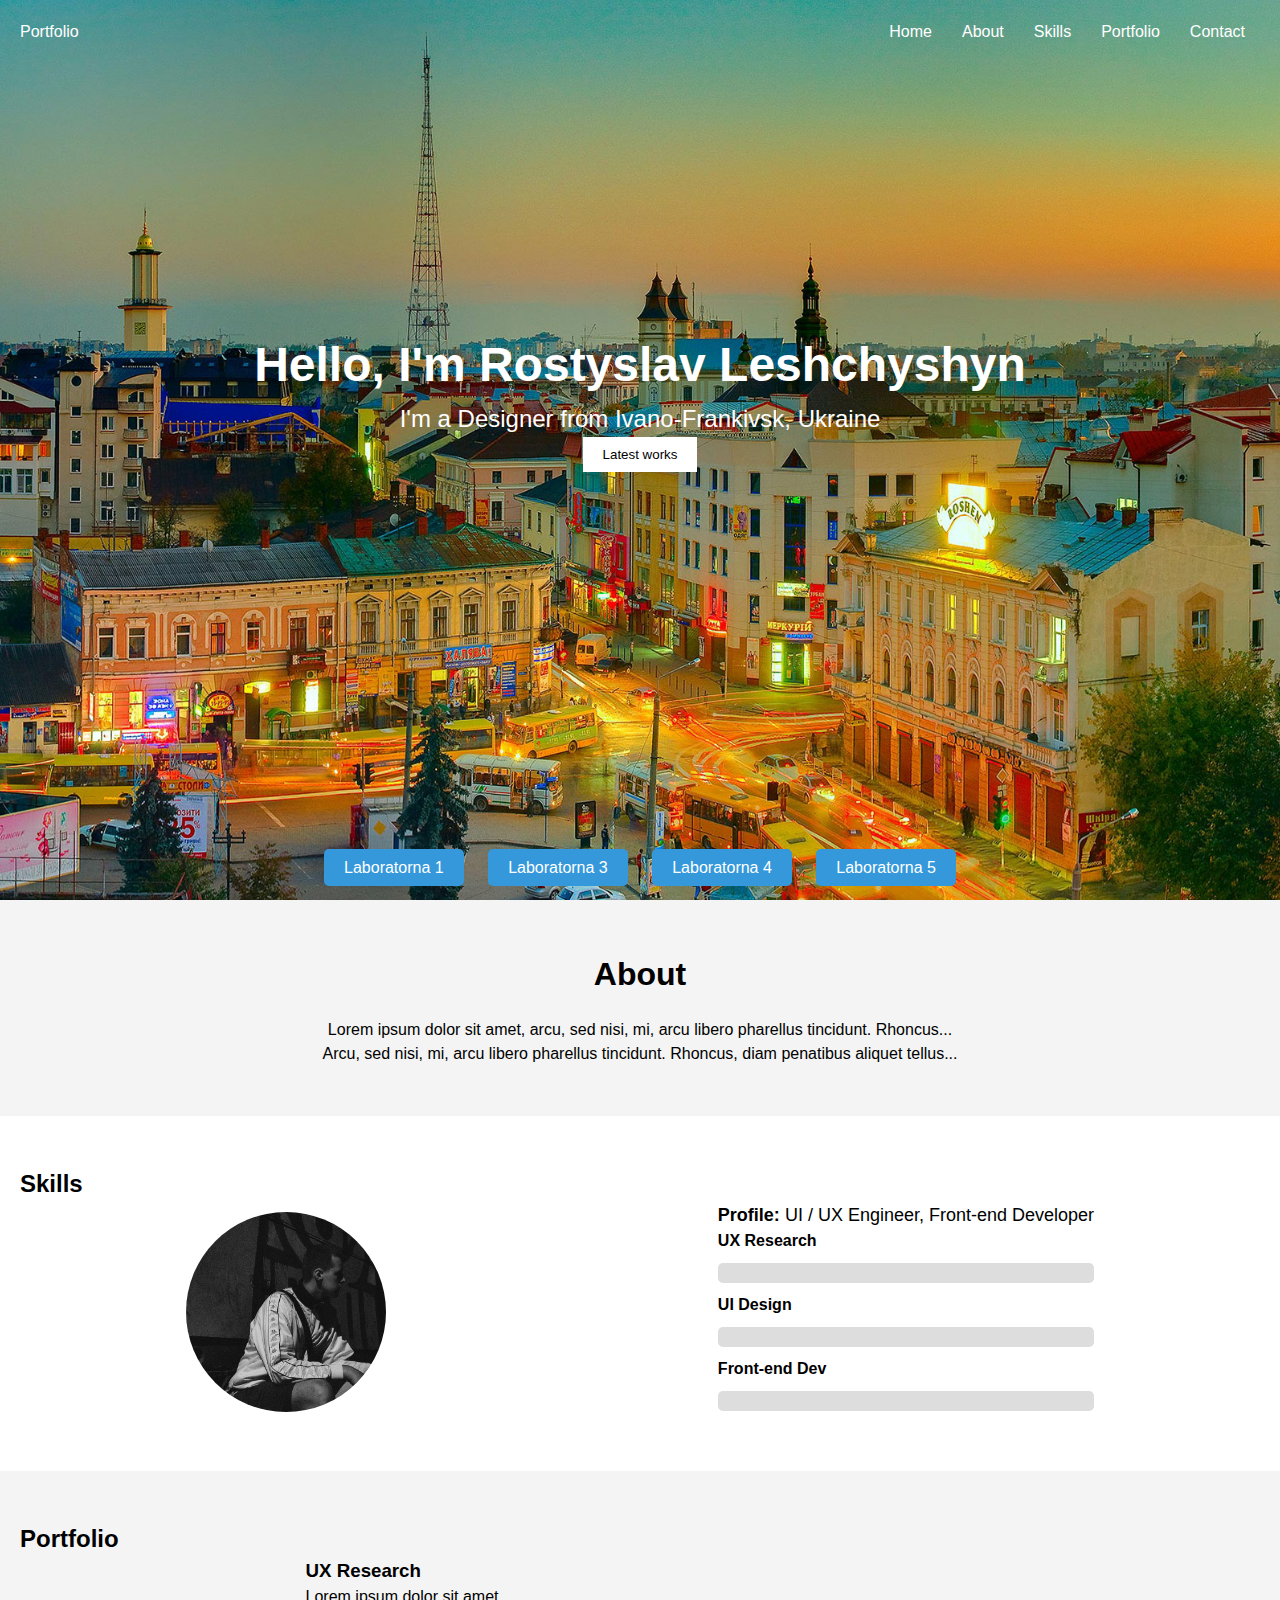
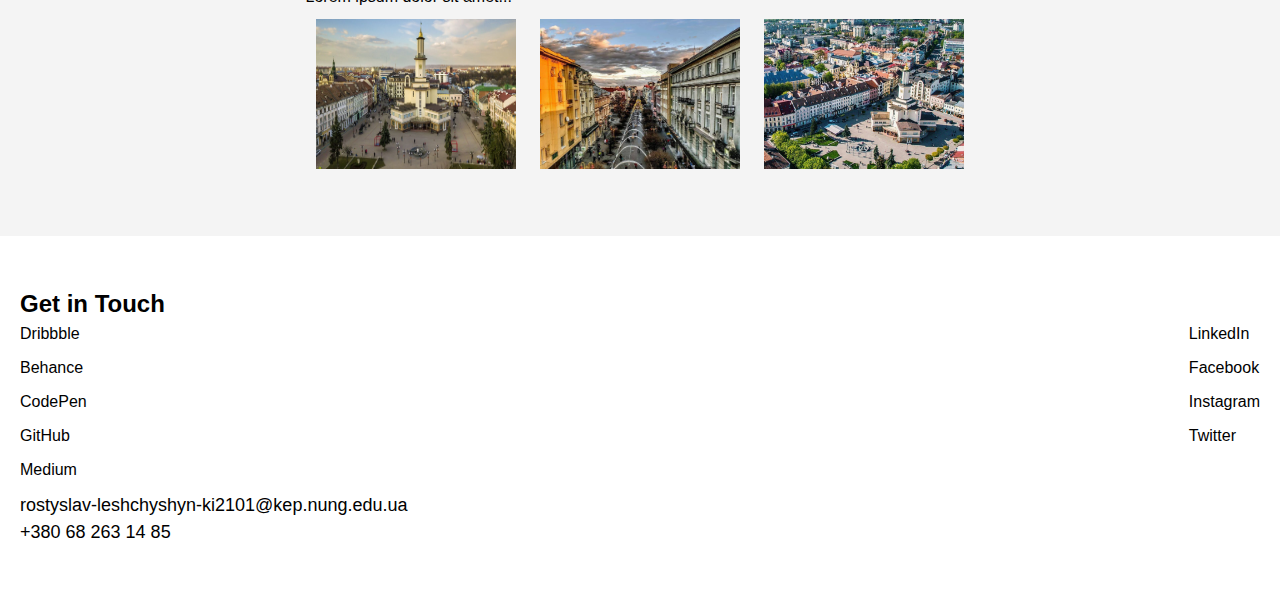
<file: index.html>
<!DOCTYPE html>
<html lang="en">
<head>
  <meta charset="UTF-8">
  <meta name="viewport" content="width=device-width, initial-scale=1.0">
  <title>Portfolio</title>
  <link rel="stylesheet" href="styles.css">
</head>
<body>

  <!-- Header Section -->
  <header class="header">
    <nav class="nav">
      <div class="logo">Portfolio</div>
      <ul class="nav-links">
        <li><a href="#">Home</a></li>
        <li><a href="#">About</a></li>
        <li><a href="#">Skills</a></li>
        <li><a href="#">Portfolio</a></li>
        <li><a href="#">Contact</a></li>
      </ul>
    </nav>
    
    <div class="header-content">
      <h1>Hello, I'm Rostyslav Leshchyshyn</h1>
      <p>I'm a Designer from Ivano-Frankivsk, Ukraine</p>
      <button>Latest works</button>
    </div>

    <!-- Button Links Section -->
    <div class="button-container">
      <a href="index1.html" class="btn">Laboratorna 1</a>
      <a href="index3.html" class="btn">Laboratorna 3</a>
      <a href="index4.html" class="btn">Laboratorna 4</a>
      <a href="index5.html" class="btn">Laboratorna 5</a>
    </div>
  </header>

  <!-- About Section -->
  <section class="about">
    <h2>About</h2>
    <p>Lorem ipsum dolor sit amet, arcu, sed nisi, mi, arcu libero pharellus tincidunt. Rhoncus...</p>
    <p>Arcu, sed nisi, mi, arcu libero pharellus tincidunt. Rhoncus, diam penatibus aliquet tellus...</p>
  </section>

  <!-- Skills Section -->
  <section class="skills">
    <h2>Skills</h2>
    <div class="skills-content">
      <img src="profile.jpg" alt="Profile Image" class="profile-img">
      
      <div class="skills-details">
        <p><strong>Profile:</strong> UI / UX Engineer, Front-end Developer</p>
        
        <!-- Skills Progress Bars -->
        <div class="skill">
          <div><strong>UX Research</strong></div>
          <div class="progress-bar"><div class="progress" style="width: 90%;"></div></div>
        </div>
        
        <div class="skill">
          <div><strong>UI Design</strong></div>
          <div class="progress-bar"><div class="progress" style="width: 80%;"></div></div>
        </div>
        
        <div class="skill">
          <div><strong>Front-end Dev</strong></div>
          <div class="progress-bar"><div class="progress" style="width: 70%;"></div></div>
        </div>
      </div>
    </div>
  </section>

  <!-- Portfolio Section -->
  <section class="portfolio">
    <h2>Portfolio</h2>
    <div class="portfolio-content">
      <div class="project">
        <h3>UX Research</h3>
        <p>Lorem ipsum dolor sit amet...</p>
        <div class="project-images">
          <img src="photo1.jpg" alt="Project Image 1">
          <img src="photo2.jpg" alt="Project Image 2">
          <img src="photo3.jpg" alt="Project Image 3">
        </div>
      </div>
    </div>
  </section>

  <!-- Contact Section -->
  <footer class="contact">
    <h2>Get in Touch</h2>
    <div class="contact-info">
      <ul>
        <li>Dribbble</li>
        <li>Behance</li>
        <li>CodePen</li>
        <li>GitHub</li>
        <li>Medium</li>
      </ul>
      <ul>
        <li>LinkedIn</li>
        <li>Facebook</li>
        <li>Instagram</li>
        <li>Twitter</li>
      </ul>
    </div>

    <!-- Contact Details -->
    <div class="contact-email">
      <p>rostyslav-leshchyshyn-ki2101@kep.nung.edu.ua</p>
      <p>+380 68 263 14 85</p>
    </div>
  </footer>

</body>
</html>
</file>
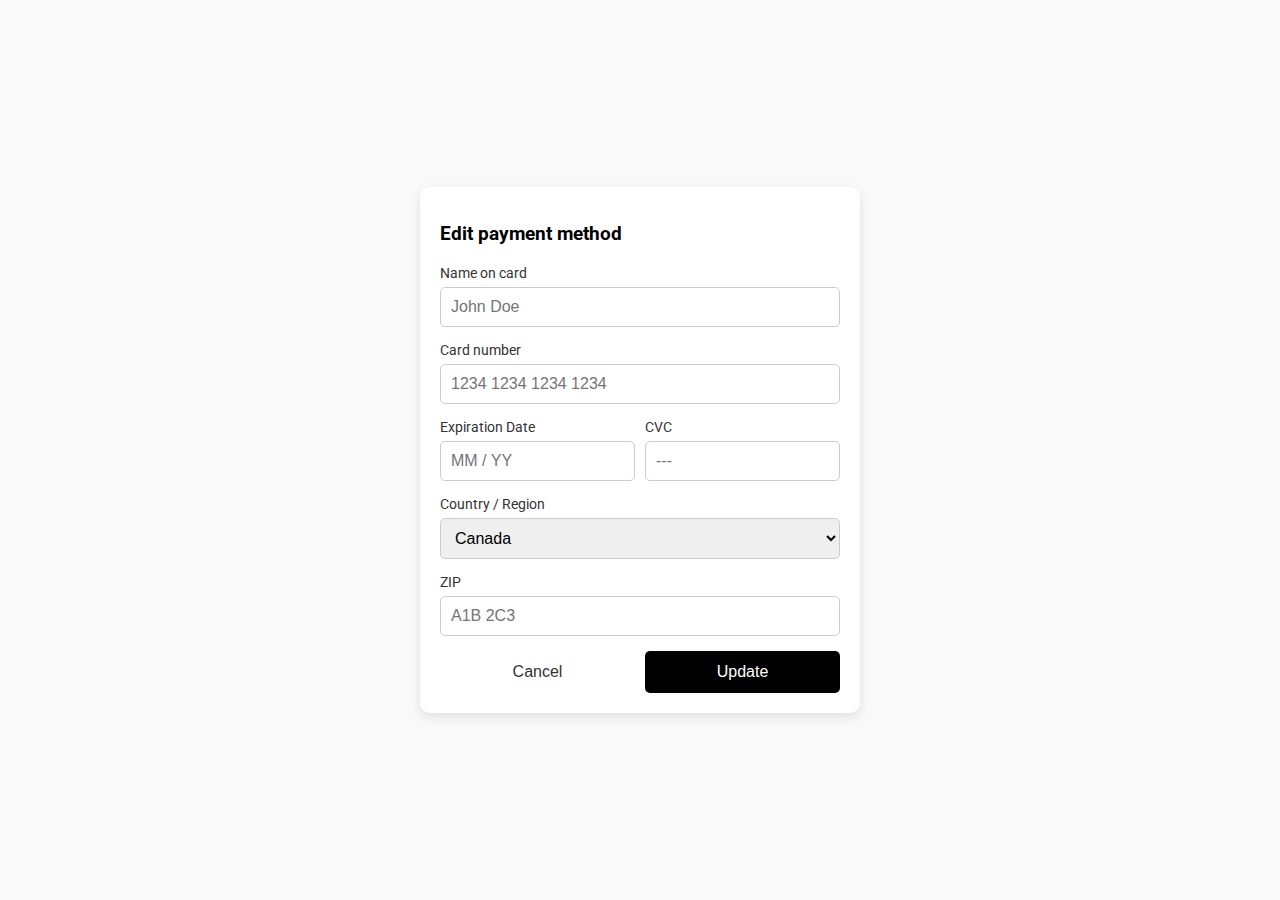
<file: index1.html>
<!DOCTYPE html>
<html lang="en">
<head>
    <meta charset="UTF-8">
    <meta name="viewport" content="width=device-width, initial-scale=1.0">
    <title>Edit Payment Method</title>
    <link rel="stylesheet" href="styles2.css">
    <link href="https://fonts.googleapis.com/css2?family=Roboto:wght@400;500&display=swap" rel="stylesheet">
</head>
<body>
    <div class="payment-form">
        <h2>Edit payment method</h2>
        <form>
            <div class="form-group">
                <label for="card-name">Name on card</label>
                <input type="text" id="card-name" placeholder="John Doe">
            </div>
            <div class="form-group">
                <label for="card-number">Card number</label>
                <input type="tel" id="card-number" placeholder="1234 1234 1234 1234">
            </div>
            <div class="form-row">
                <div class="form-group">
                    <label for="expiry-date">Expiration Date</label>
                    <input type="tel" id="expiry-date" placeholder="MM / YY">
                </div>
                <div class="form-group">
                    <label for="cvc">CVC</label>
                    <input type="password" id="cvc" placeholder="---">
                </div>
            </div>
            <div class="form-group">
                <label for="country">Country / Region</label>
                <select id="country">
                    <option value="Canada">Canada</option>
                    <option value="USA">USA</option>
                </select>
            </div>
            <div class="form-group">
                <label for="zip">ZIP</label>
                <input type="text" id="zip" placeholder="A1B 2C3">
            </div>
            <div class="form-actions">
                <button type="button" class="btn cancel-btn">Cancel</button>
                <button type="submit" class="btn">Update</button>
            </div>
        </form>
    </div>
</body>
</html>
</file>
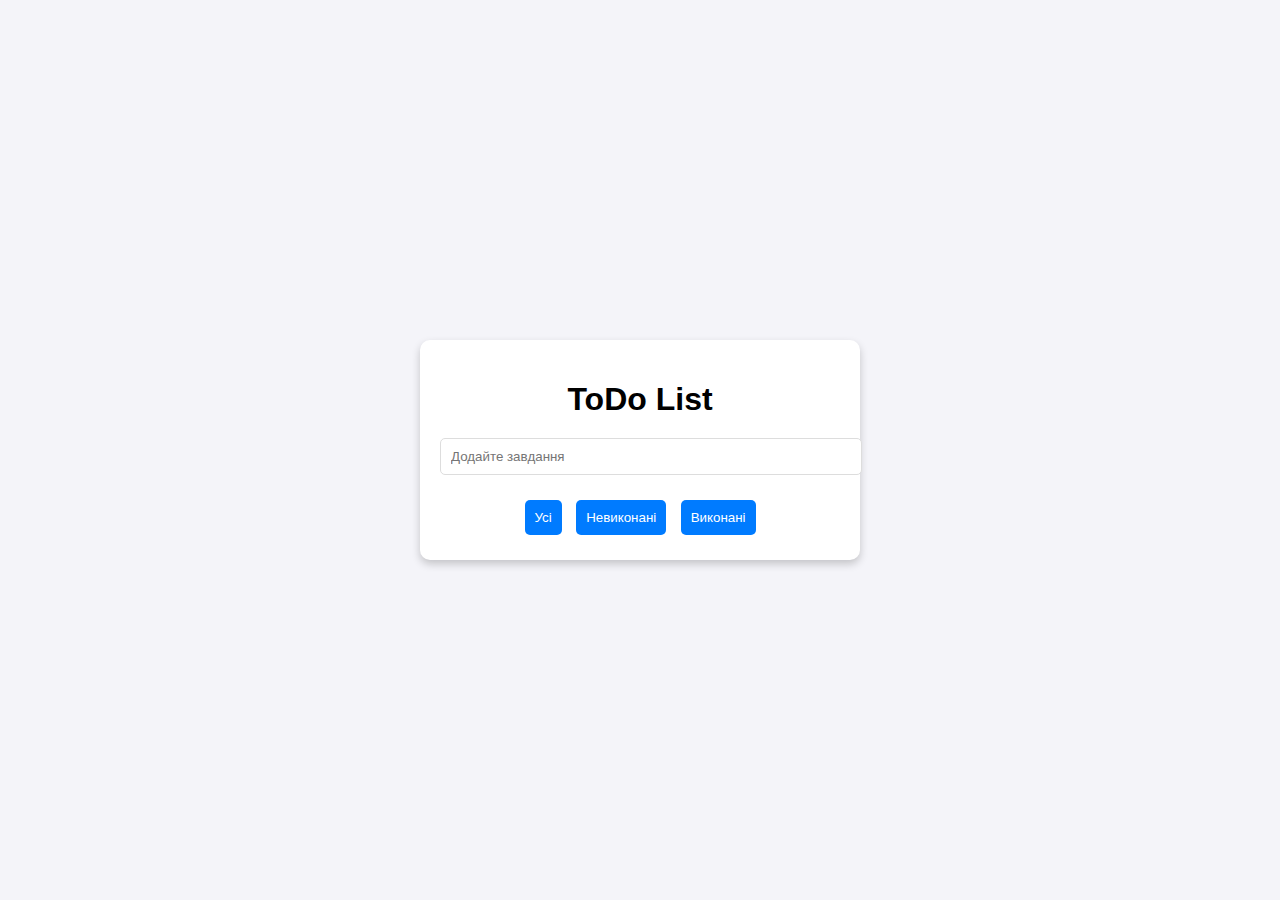
<file: index4.html>
<!DOCTYPE html>
<html lang="en">
<head>
    <meta charset="UTF-8">
    <meta name="viewport" content="width=device-width, initial-scale=1.0">
    <title>ToDo List</title>
    <link rel="stylesheet" href="styles4.css">
</head>
<body>
    <div class="todo-container">
        <h1>ToDo List</h1>
        <input type="text" id="taskInput" placeholder="Додайте завдання">
        <div class="filters">
            <button id="allTasks">Усі</button>
            <button id="activeTasks">Невиконані</button>
            <button id="completedTasks">Виконані</button>
        </div>
        <ul id="taskList"></ul>
    </div>
    <script src="script4.js"></script>
</body>
</html>
</file>
<file: styles.css>
/* Загальні налаштування */
* {
    margin: 0;
    padding: 0;
    box-sizing: border-box;
    font-family: Arial, sans-serif;
}

body {
    font-size: 16px;
    line-height: 1.5;
}

/* Header */
.header {
    background: url('background.jpg') no-repeat center center/cover;
    height: 100vh;
    color: white;
    display: flex;
    flex-direction: column;
    justify-content: space-between;
}

.nav {
    display: flex;
    justify-content: space-between;
    padding: 20px;
}

.nav-links {
    display: flex;
    list-style: none;
}

.nav-links li {
    margin: 0 15px;
}

.nav-links a {
    color: white;
    text-decoration: none;
}

/* Контент заголовка */
.header-content {
    text-align: center;
    margin-bottom: 100px;
}

.header-content h1 {
    font-size: 48px;
}

.header-content p {
    font-size: 24px;
}

button {
    padding: 10px 20px;
    background-color: #fff;
    color: #000;
    border: none;
    cursor: pointer;
}

/* Секція "Про мене" */
.about {
    padding: 50px 20px;
    background-color: #f4f4f4;
    text-align: center;
}

.about h2 {
    font-size: 32px;
    margin-bottom: 20px;
}

/* Секція навичок */
.skills {
    padding: 50px 20px;
}

.skills-content {
    display: flex;
    align-items: center;
    justify-content: space-around;
}

.skills-content img {
    width: 200px;
    height: 200px;
    border-radius: 50%;
}

.skills-details {
    max-width: 500px;
}

.skills-details div {
    margin-bottom: 10px;
}

.skills-details p {
    font-size: 18px;
}

/* Прогрес бари */
.progress-bar {
    background-color: #ddd;
    border-radius: 5px;
    height: 20px;
    width: 100%;
    margin-bottom: 20px;
    position: relative;
}

.progress {
    height: 100%;
    border-radius: 5px;
    transition: width 0.3s ease;
}

.progress:nth-child(2) {
    background-color: #f39c12;
}

.progress:nth-child(4) {
    background-color: #e74c3c;
}

.progress:nth-child(6) {
    background-color: #3498db;
}

.progress:nth-child(8) {
    background-color: #2ecc71;
}

/* Секція портфоліо */
.portfolio {
    padding: 50px 20px;
    background-color: #f4f4f4;
}

.portfolio-content {
    display: flex;
    flex-direction: column;
    align-items: center;
}

.project-images img {
    width: 200px;
    height: 150px;
    margin: 10px;
}

/* Контактна секція */
.contact {
    padding: 50px 20px;
    background-color: #fff;
}

.contact-info {
    display: flex;
    justify-content: space-between;
}

.contact-info ul {
    list-style: none;
}

.contact-info ul li {
    margin-bottom: 10px;
}

.contact-email p {
    font-size: 18px;
}

/* Кнопки */
.button-container {
    text-align: center;
    margin: 20px 0;
}

.btn {
    padding: 10px 20px;
    background-color: #3498db;
    color: white;
    text-decoration: none;
    border-radius: 5px;
    margin: 0 10px;
    transition: background-color 0.3s ease;
}

.btn:hover {
    background-color: #2980b9;
}
</file>
<file: styles2.css>
body {
    font-family: 'Roboto', sans-serif;
    background-color: #f9f9f9;
    display: flex;
    justify-content: center;
    align-items: center;
    height: 100vh;
    margin: 0;
}

.payment-form {
    background-color: white;
    border-radius: 10px;
    padding: 20px;
    box-shadow: 0 4px 12px rgba(0, 0, 0, 0.1);
    max-width: 400px;
    width: 100%;
}

.payment-form h2 {
    font-size: 1.2rem;
    margin-bottom: 20px;
}

.form-group {
    margin-bottom: 15px;
}

label {
    display: block;
    font-size: 0.9rem;
    margin-bottom: 5px;
    color: #333;
}

input[type="text"], input[type="password"], input[type="tel"], select {
    width: 100%;
    padding: 10px;
    font-size: 1rem;
    border: 1px solid #ccc;
    border-radius: 5px;
    box-sizing: border-box;
}

input[type="text"]:focus, input[type="password"]:focus, input[type="tel"]:focus, select:focus {
    outline: none;
    border-color: #007bff;
}

.form-row {
    display: flex;
    gap: 10px;
}

.form-row .form-group {
    flex: 1;
}

.btn {
    display: inline-block;
    width: 100%;
    padding: 12px;
    background-color: #000;
    color: #fff;
    border: none;
    border-radius: 5px;
    font-size: 1rem;
    cursor: pointer;
}

.btn:hover {
    background-color: #333;
}

.cancel-btn {
    background-color: transparent;
    color: #333;
    margin-right: 10px;
}

.cancel-btn:hover {
    background-color: #f1f1f1;
}

.form-actions {
    display: flex;
    justify-content: space-between;
}

@media (max-width: 480px) {
    .form-row {
        flex-direction: column;
    }
}
</file>
<file: styles4.css>
body {
    font-family: Arial, sans-serif;
    background-color: #f4f4f9;
    margin: 0;
    padding: 0;
    display: flex;
    justify-content: center;
    align-items: center;
    height: 100vh;
}

.todo-container {
    background: #fff;
    padding: 20px;
    border-radius: 10px;
    box-shadow: 0 4px 8px rgba(0, 0, 0, 0.2);
    width: 400px;
    text-align: center;
}

h1 {
    margin-bottom: 20px;
}

input {
    width: 100%;
    padding: 10px;
    border: 1px solid #ddd;
    border-radius: 5px;
    margin-bottom: 20px;
}

.filters button {
    margin: 5px;
    padding: 10px;
    border: none;
    background-color: #007bff;
    color: #fff;
    border-radius: 5px;
    cursor: pointer;
}

.filters button:hover {
    background-color: #0056b3;
}

ul {
    list-style: none;
    padding: 0;
    margin: 0;
}

li {
    display: flex;
    justify-content: space-between;
    align-items: center;
    padding: 10px;
    border: 1px solid #ddd;
    border-radius: 5px;
    margin-bottom: 10px;
    background: #f9f9f9;
}

li.completed {
    text-decoration: line-through;
    color: gray;
}

li input[type="text"] {
    width: 80%;
    border: 1px solid #ddd;
    border-radius: 5px;
    padding: 5px;
}

.checkbox {
    margin-right: 10px;
}

.delete-btn {
    background-color: #dc3545;
    color: white;
    border: none;
    border-radius: 5px;
    padding: 5px 10px;
    cursor: pointer;
}

.delete-btn:hover {
    opacity: 0.8;
}
</file>
